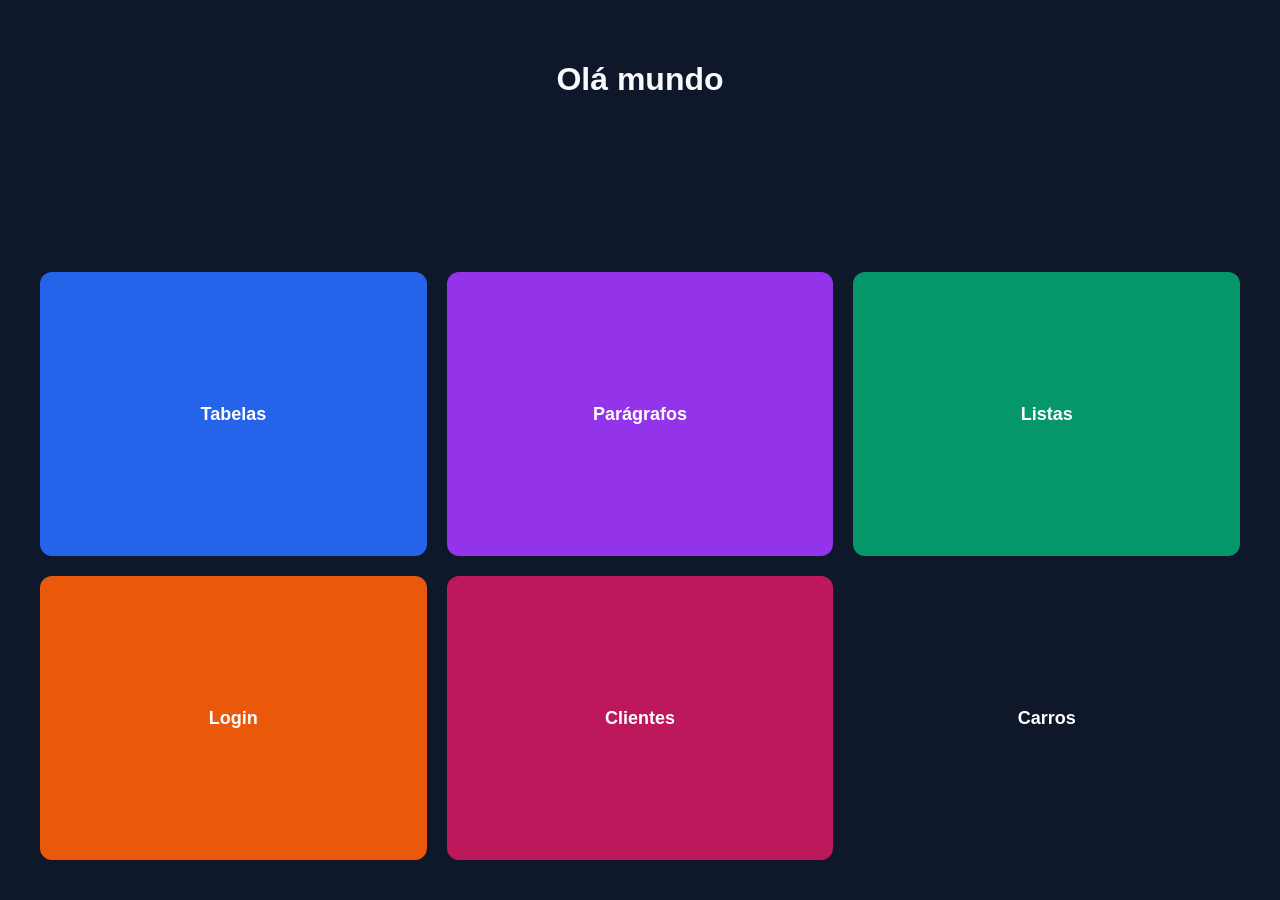
<file: index.html>
<!DOCYTPE html>
<html>
   <head>
       <title>Página inicial</title>
       <meta charset="UTF-8">
       <link rel="stylesheet" href="index.css">
   </head>
   <body>
      <h1>Olá mundo</h1>

      <a href="tabelas.html">Tabelas</a>
      <a href="paragrafos.html">Parágrafos</a>
      <a href="listas.html">Listas</a>
      <a href="login.html">Login</a>
      <a href="clientes.html">Clientes</a>
      <a href="carros.html">Carros</a>

   </body>
</html>
</file>
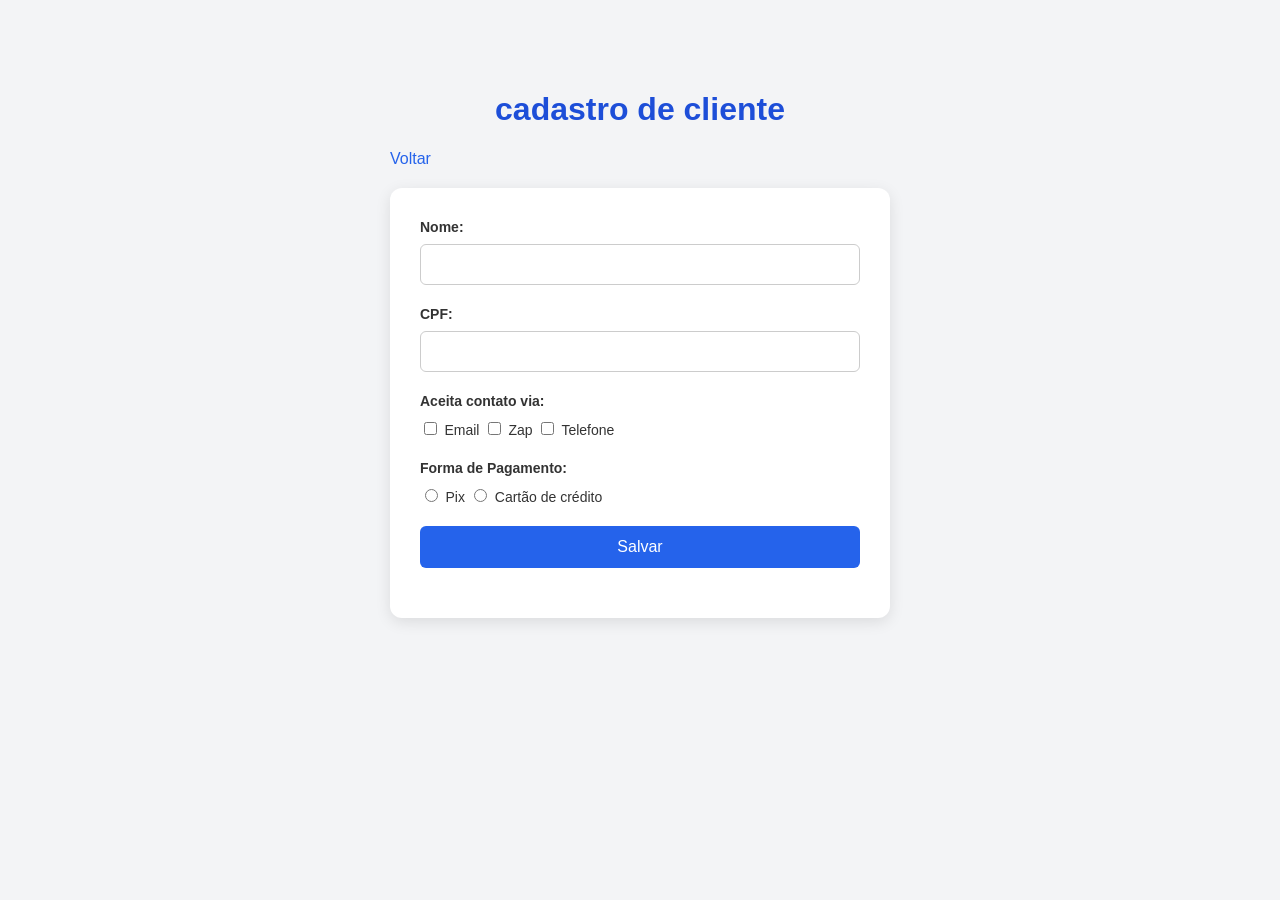
<file: clientes.html>
<!DOCTYPE html>
<html lang="pt-br">
<head>
    <meta charset="UTF-8">
    <meta name="viewport" content="width=device-width, initial-scale=1.0">
    <title>Cadastro de clientes</title>
    <link rel="stylesheet" href="styles/clientes.css">
</head>
<body>
    <h1>cadastro de cliente</h1>
    <a href="index.html">Voltar</a>
    <form method="get" action="salvar-cliente.php">

        <div>
            <label for="campo-nome">Nome:</label>
            <input type="text" id="campo-nome" name="nome" minlength="3" maxlength="20" required>
        </div>

        <div>
            <label for="campo-cpf">CPF:</label>
            <input type="text" id="campo-cpf" name="cpf" minlength="14" maxlength="14" required>
        </div>

        <div>
            <span>Aceita contato via:</span>
            <br>
            <input type="checkbox" id="campo-tipo-contato-email" name="campo-tipo-contato-email" value="email" >
            <label for="campo-tipo-contato-email">Email</label>
            <input type="checkbox" id="campo-tipo-contato-zap" name="tipo-contato" value="zap">
            <label for="campo-tipo-contato-zap">Zap</label>
            <input type="checkbox" id="campo-tipo-contato-telefone" name="campo-tipo-contato-telefone" value="telefone" >
            <label for="campo-tipo-contato-telefone">Telefone</label>

        </div>
        <div>
            <span>Forma de Pagamento:</span>
            <br>
            <input type="radio" id="campo-pagamento-pix" name="pagamento" value="pix">
            <label for="campo-pagamento-pix">Pix</label>
            <input type="radio" id="campo-pagamento-cc" name="pagamento" value="pix">
            <label for="campo-pagamento-cc">Cartão de crédito</label>
        </div>
        <div>
            <button type="submit">Salvar</button>
        </div>
</form>
</body>
</html>
</file>
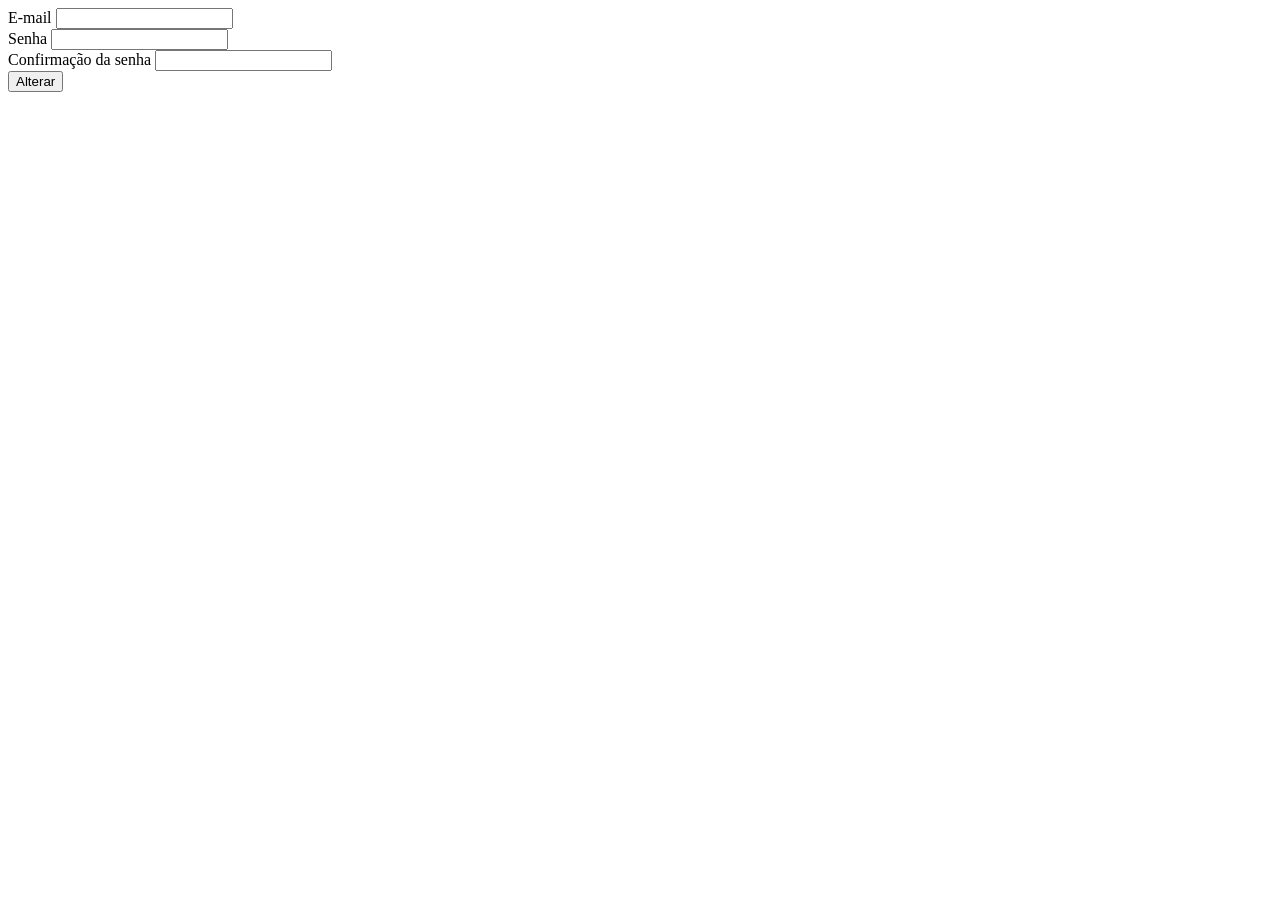
<file: esqueci-senha.html>
<!DOCTYPE html>
<html lang="pt-BR">
<head>
    <meta charset="UTF-8">
    <meta name="viewport" content="width=device-width, initial-scale=1.0">
    <title>Esqueci minha senha</title>
</head>
<body>
    <form action="esqueci-senha.php" method="get">
        <label for="campo-email">E-mail</label>
        <input type="email" id="campo-email" name="email" required>
        <br/>
        <label for="campo-senha">Senha</label>
        <input type="password" id="campo-senha" name="senha" required>
        <br/>
        <label for="campo-confirmacao-senha">Confirmação da senha</label>
        <input type="password" id="campo-confirmacao-senha" name="senha" required>
        <br/>
        <button type="submit">Alterar</button>
    </form>
</body>
</html>
</file>
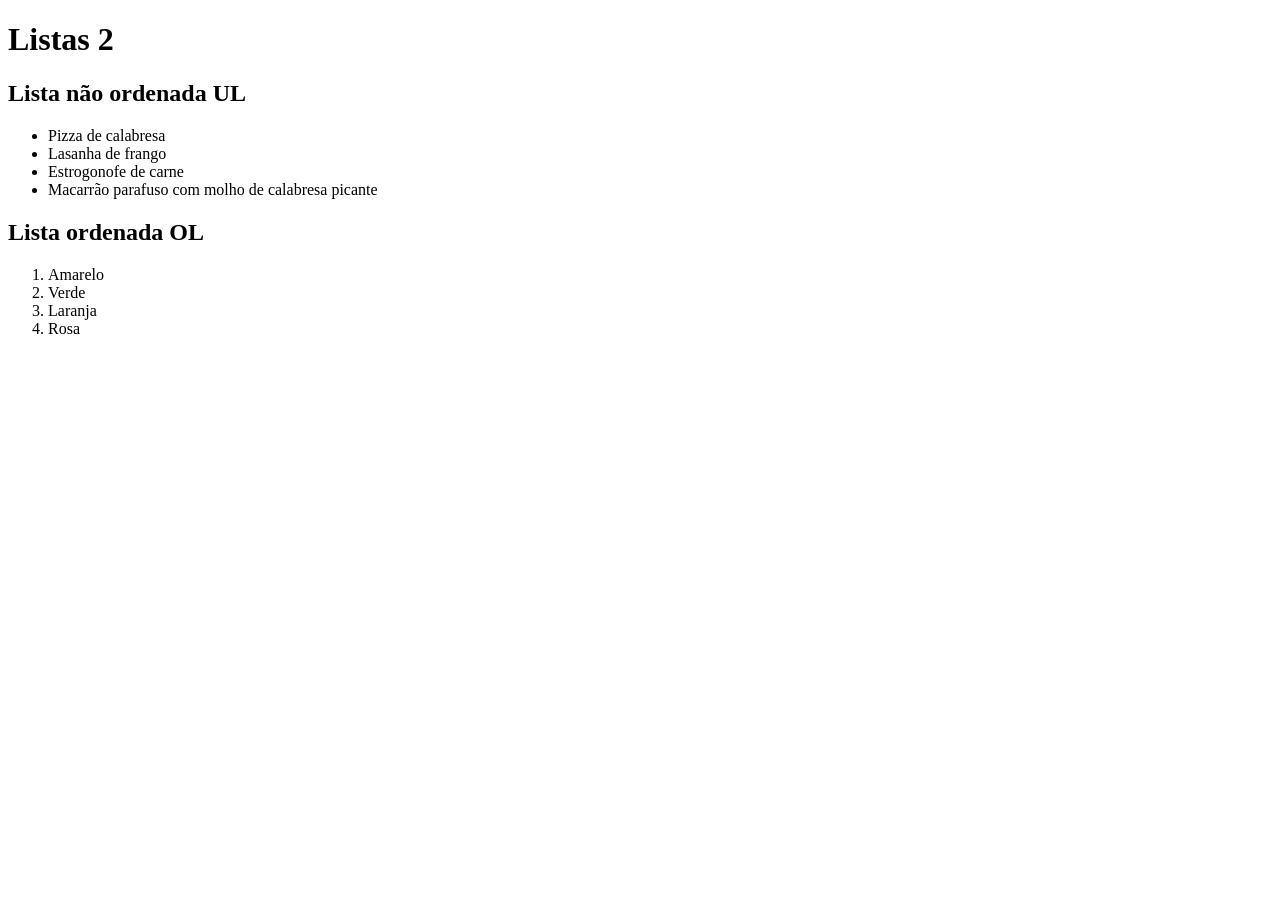
<file: listas.html>
<!DOCTYPE html>
<html>
    <head>
        <title>Listas 2</title>
        <meta charset="UTF-8">
    </head>
    <body>
        <h1>Listas 2</h1>
        <h2>Lista não ordenada UL</h2>
        <!-- ul é unsorted list (lista não ordenada) -->
        <ul>
            <li>Pizza de calabresa</li>
            <li>Lasanha de frango</li>
            <li>Estrogonofe de carne</li>
            <li>Macarrão parafuso com molho de calabresa picante</li>
        </ul>
        <h2>Lista ordenada OL</h2>
        <ol>
            <li>Amarelo</li>
            <li>Verde</li>
            <li>Laranja</li>
            <li>Rosa</li>
        </ol>
    </body>
</html>
</file>
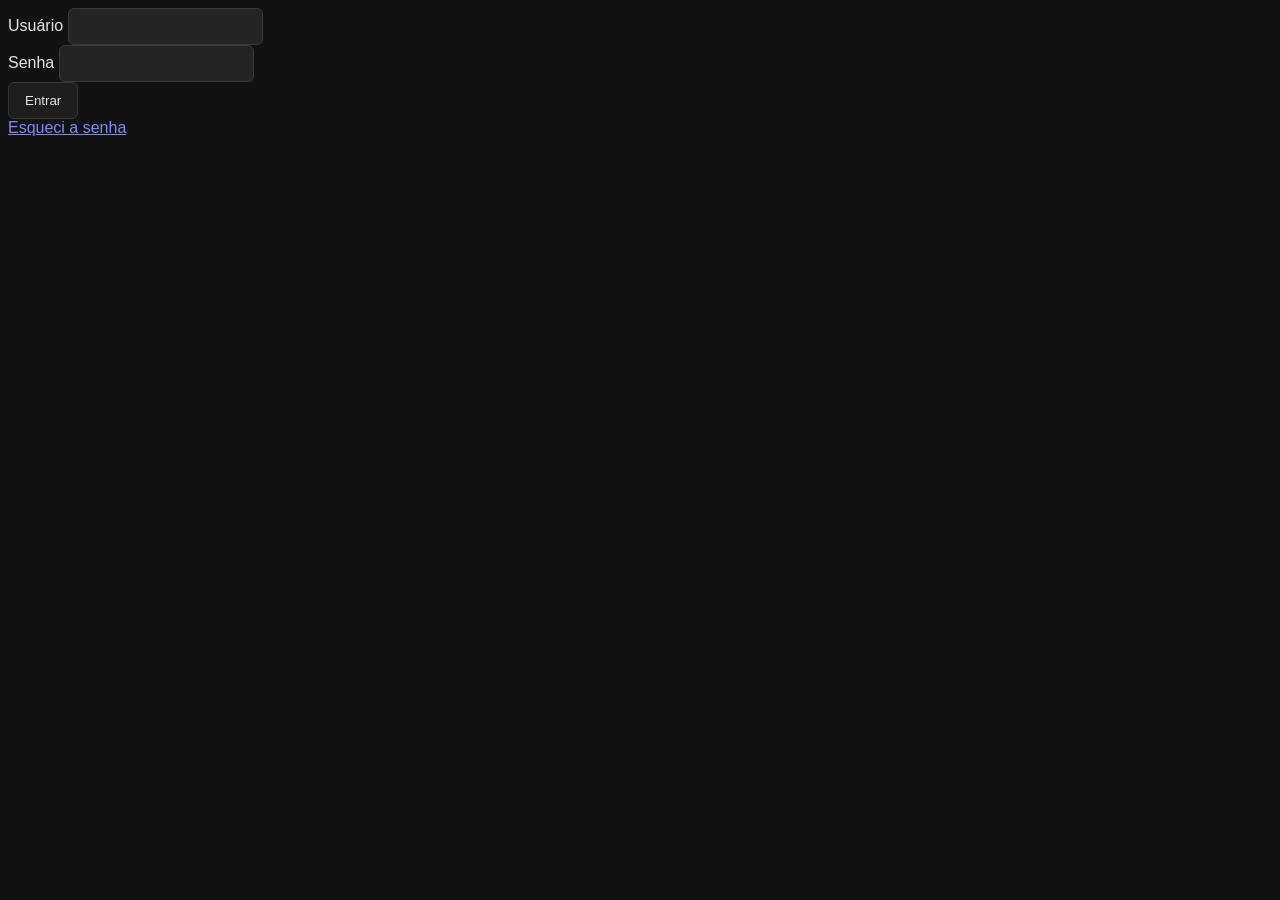
<file: login.html>
<!DOCTYPE html>
<html lang="pt-BR">

<head>
    <title>Login do sistema</title>
    <meta charset="UTF-8">
    <style>
        /* Tema dark global */
        :root {
            color-scheme: dark;
            --bg: #121212;
            --surface: #1e1e1e;
            --input-bg: #252525;
            --border: #3a3a3a;
            --text: #e5e5e5;
            --muted: #a0a0a0;
            --accent: #6366f1;
        }

        /* Página */
        html,
        body {
            background-color: var(--bg);
            color: var(--text);
            font-family: Arial, sans-serif;
        }

        /* Elementos gerais */
        * {
            scrollbar-color: #444 var(--bg);
        }

        div,
        section,
        main,
        header,
        footer,
        nav,
        article,
        aside,
        form,
        fieldset {
            border-color: var(--border);
        }

        /* Títulos e textos */
        h1,
        h2,
        h3,
        h4,
        h5,
        h6,
        p,
        label,
        span,
        legend,
        li,
        dt,
        dd,
        th,
        td {
            color: inherit;
        }

        /* Inputs e campos de formulário */
        input,
        textarea,
        select {
            background-color: var(--input-bg);
            color: var(--text);
            border: 1px solid var(--border);
            border-radius: 6px;
            padding: 10px 12px;
            outline: none;
            accent-color: var(--accent);
        }

        /* Placeholder */
        input::placeholder,
        textarea::placeholder {
            color: var(--muted);
            opacity: 1;
        }

        /* Foco nos campos */
        input:focus,
        textarea:focus,
        select:focus {
            border-color: var(--accent);
            box-shadow: 0 0 0 2px rgb(99 102 241 / 20%);
        }

        /* Opções dos selects */
        option {
            background-color: var(--input-bg);
            color: var(--text);
        }

        /* Botões */
        button,
        input[type="button"],
        input[type="submit"],
        input[type="reset"] {
            background-color: var(--surface);
            color: var(--text);
            border: 1px solid var(--border);
            border-radius: 6px;
            padding: 10px 16px;
            cursor: pointer;
        }

        button:hover,
        input[type="button"]:hover,
        input[type="submit"]:hover,
        input[type="reset"]:hover {
            background-color: #333;
        }

        /* Links */
        a {
            color: #818cf8;
        }

        a:hover {
            color: #a5b4fc;
        }

        /* Tabelas */
        table {
            background-color: var(--surface);
            border-collapse: collapse;
        }

        th,
        td {
            border: 1px solid var(--border);
            padding: 10px;
        }

        th {
            background-color: #292929;
        }

        /* Linhas e separadores */
        hr {
            border: 0;
            border-top: 1px solid var(--border);
        }

        /* Seleção de texto */
        ::selection {
            background-color: var(--accent);
            color: white;
        }

        /* Campos desativados */
        input:disabled,
        textarea:disabled,
        select:disabled,
        button:disabled {
            opacity: 0.5;
            cursor: not-allowed;
        }
    </style>
</head>

<body>
    <!-- 
            Campo de usuário
            Campo de senha
            Link para outra página de cadastro
            Link para outra página de esqueceu a senha
            Botão de login
        -->
    <form action="salvar.php" method="get">
        <label for="campo-usuario">Usuário</label>
        <input type="text" id="campo-usuario" name="usuario">
        <br />
        <label for="campo-senha">Senha</label>
        <input type="password" id="campo-senha" name="senha">
        <br/>
        <button type="submit">Entrar</button>
    </form>
    <a href="esqueci-senha.html">Esqueci a senha</a>

</body>

</html>
</file>
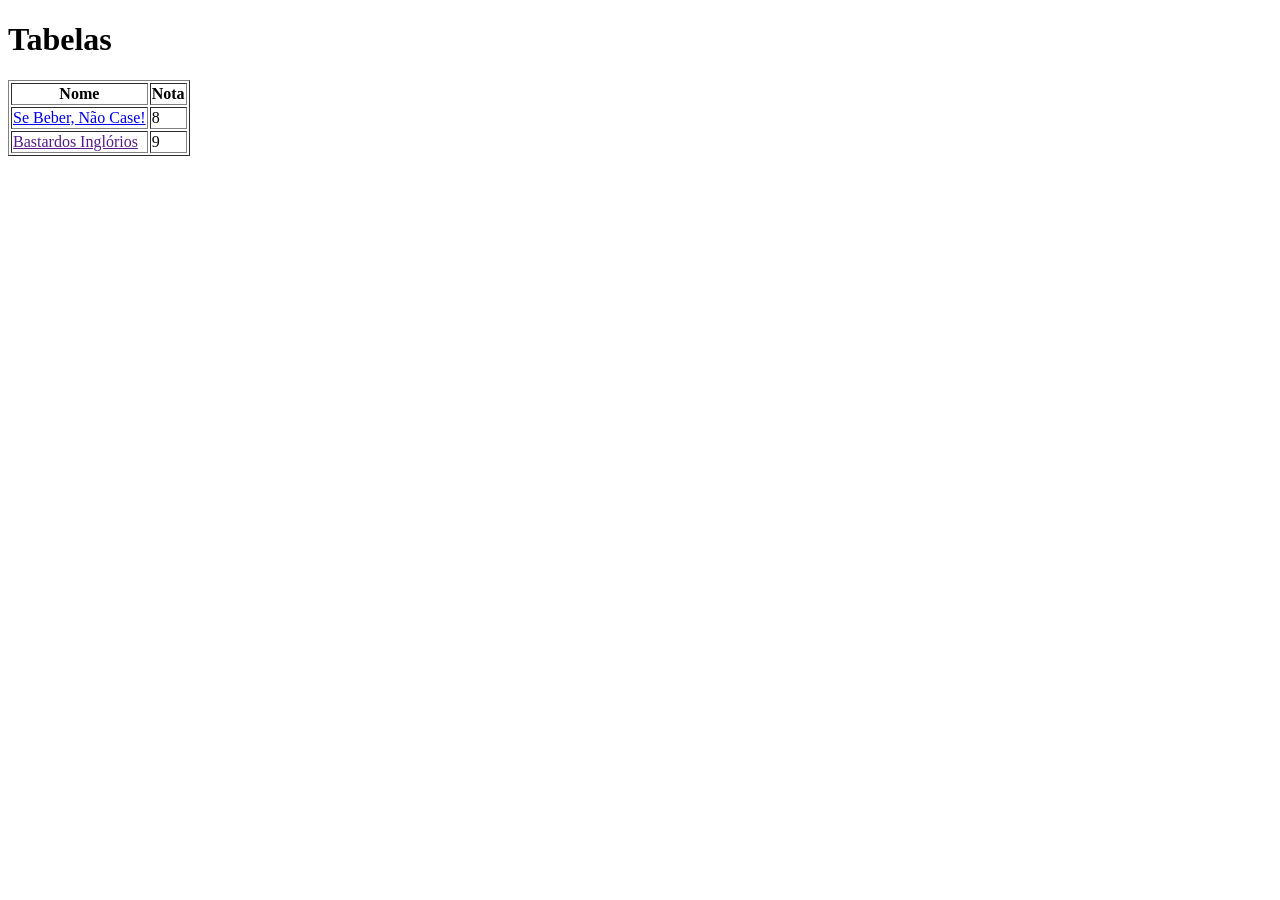
<file: tabelas.html>
<!DOCTYPE html>
<html>
   <head>
      <title>Tabelas</title>
      <meta charset="UTF-8">
   </head>
   <body>
      <h1>Tabelas</h1>

      <table border="1">
         <thead>
            <tr>
                <th>Nome</th>
                <th>Nota</th>
            </tr>
         </thead>
         <tbody>
            <tr>
                <td>
		   <a target="_blank" href="https://www.youtube.com/watch?v=_PvdlXD1yFY">Se Beber, Não Case!</a>
 		</td>
		<td>8</td>
            </tr>
	    <tr>
	        <td>
		    <a target="_blank" href="">Bastardos Inglórios</a>
		</td>
		<td>9</td>
            </tr>
         </tbody>
      </table>
   </body>
</html>
</file>
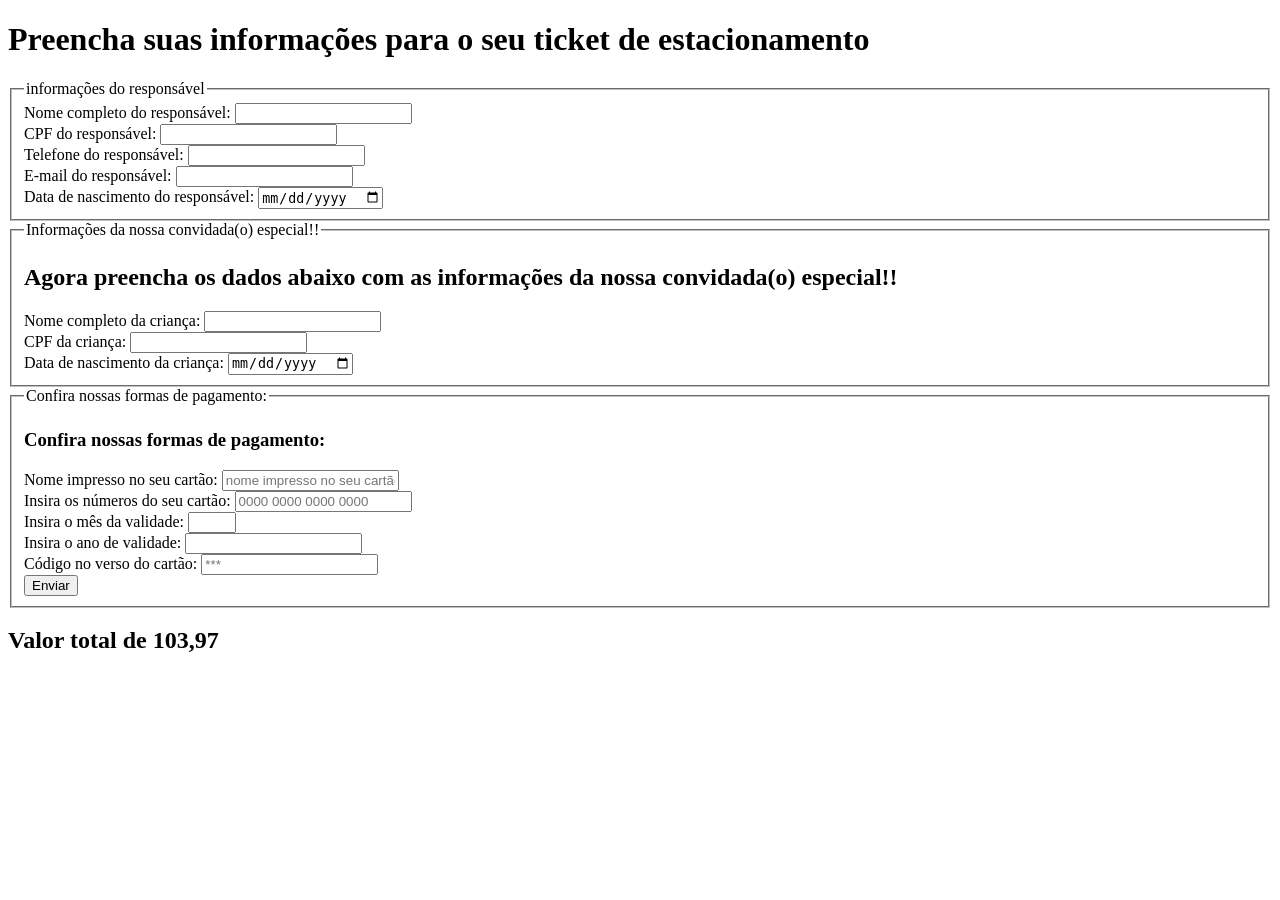
<file: ticket.html>
<!DOCTYPE html>
    <html lang="pt-br">
    <head>
        <meta charset="UTF-8">
        <meta name="viewport" content="width=device-width, initial-scale=1.0">
        <title>ticket</title>
    </head>
    <body>
        <h1>Preencha suas informações para o seu ticket de estacionamento</h1>
        <fieldset>
            <legend>informações do responsável</legend>
        <form action="ticket.php">
            <div>
                <label for="campo-nome-adulto">Nome completo do responsável:</label>
                <input type="text" id="campo-nome-adulto" name="campo-nome-adulto"  minlength="5" maxlength="50" required>
            </div>
            <div>
                <label for="cpf-responsavel">CPF do responsável:</label>
                <input type="text" id="cpf-responsavel" name="cpf-responsavel" pattern="\d{3}\.\d{3}\.\d{3}-\d{2}" title="Digite o CPF no formato: 000.000.000-00" minlength="14" maxlength="14" required>
            </div>
            <div>
                <label for="telefone-responsavel">Telefone do responsável:</label>
                <input type="tel" id="telefone-responsavel" name="telefone-responsavel" pattern="\(\d{2}\)\s9\d{4}-\d{4}" required>
            </div>
            <div>
                <label for="email-responsavel">E-mail do responsável:</label>
                <input type="email" id="email-responsavel" name="email-responsavel" required>
            </div>
            <div>
                <label for="data-nascimento-resp">Data de nascimento do responsável:</label>
                <input type="date" id="data-nascimento-resp" name="data-nascimento-resp" required>
            </div>
        </fieldset>
        <fieldset>
                <legend>Informações da nossa convidada(o) especial!!</legend>
            <h2>Agora preencha os dados abaixo com as informações da nossa convidada(o) especial!!</h2>

            <div>
                <label for="nome-crianca">Nome completo da criança:</label>
                <input type="text" id="nome-crianca" name="nome-crianca" required>
            </div>
            <div>
                <label for="cpf-crianca">CPF da criança:</label>
                <input type="text" id="cpf-crianca" name="cpf-crianca" title="Digite o CPF no formato: 000.000.000-00" pattern="\d{3}\.\d{3}\.\d{3}-\d{2}" required>
            </div>
            <div>
                <label for="data-nascimento-cri">Data de nascimento da criança:</label>
                <input type="date" id="data-nascimento-cri" name="data-nascimento-cri" required>
            </div>
            </fieldset>

    <fieldset>
                <legend>Confira nossas formas de pagamento:</legend>
                <h3>Confira nossas formas de pagamento:</h3>
        
            <div>
                <label for="nome-cartao">Nome impresso no seu cartão:</label>
                <input type="text" id="nome-cartao" name="nome-cartao" placeholder="nome impresso no seu cartão" required>
            </div>
            <div>
                <label for="numero-cartao">Insira os números do seu cartão:</label>
                <input type="text" id="numero-cartao" name="numero-cartao" placeholder="0000 0000 0000 0000" minlength="13" maxlength="19" required>
            </div>
            <div>
                <label for="validade-mes">Insira o mês da validade:</label>
                <input type="number" id="validade-mes" name="validade-mes" min="1" max="12" required>
            </div>
            <div>
                <label for="validade-ano">Insira o ano de validade:</label>
                <input type="number" id="validade-ano" maxlength="4" pattern="\d{4}" name="validade-ano" required>
            </div>
            <div>
                <label for="cvc-cartao">Código no verso do cartão:</label>
                <input type="number" id="cvc-cartao" name="cvc-cartao" pattern="\d{3,4}" placeholder="***" required>
            </div>
            <button type="submit">Enviar</button>
    </fieldset>
        </form>
        <h2>Valor total de 103,97</h2>
    </body>
    </html>
</file>
<file: index.css>
/* Página */
body {
    font-family: Arial, sans-serif;
    background-color: #0f172a;
    color: white;
    margin: 0;
    padding: 40px;

    display: grid;
    grid-template-columns: repeat(3, 1fr);
    gap: 20px;
}

/* Título */
h1 {
    grid-column: 1 / -1;
    text-align: center;
    margin-bottom: 30px;
    color: #f8fafc;
}

/* Cards */
a {
    display: flex;
    align-items: center;
    justify-content: center;

    min-height: 120px;
    padding: 20px;

    color: white;
    text-decoration: none;
    text-align: center;
    font-size: 18px;
    font-weight: bold;

    border-radius: 12px;
    transition: 0.3s;
}

/* Cor de cada card */
a:nth-of-type(1) {
    background-color: #2563eb;
}

a:nth-of-type(2) {
    background-color: #9333ea;
}

a:nth-of-type(3) {
    background-color: #059669;
}

a:nth-of-type(4) {
    background-color: #ea580c;
}

a:nth-of-type(5) {
    background-color: #be185d;
}

/* Efeito hover */
a:hover {
    transform: translateY(-5px);
    filter: brightness(1.2);
    box-shadow: 0 8px 20px rgba(0, 0, 0, 0.4);
}

/* Responsividade */
@media (max-width: 700px) {
    body {
        grid-template-columns: repeat(2, 1fr);
        padding: 20px;
    }
}

@media (max-width: 450px) {
    body {
        grid-template-columns: 1fr;
    }
}
</file>
<file: styles/clientes.css>
/* Estilo geral */
body {
    font-family: Arial, sans-serif;
    background-color: #f3f4f6;
    color: #333;
    max-width: 500px;
    margin: 50px auto;
    padding: 20px;
}

/* Título */
h1 {
    text-align: center;
    color: #1d4ed8;
}

/* Link Voltar */
a {
    display: inline-block;
    margin-bottom: 20px;
    color: #2563eb;
    text-decoration: none;
}

a:hover {
    text-decoration: underline;
}

/* Formulário */
form {
    background-color: white;
    padding: 30px;
    border-radius: 12px;
    box-shadow: 0 4px 15px rgba(0, 0, 0, 0.1);
}

/* Espaçamento dos grupos */
form > div {
    margin-bottom: 20px;
}

/* Labels */
label,
span {
    font-size: 14px;
}

div > label:first-child,
div > span {
    font-weight: bold;
}

/* Campos de texto */
input[type="text"] {
    display: block;
    width: 100%;
    padding: 12px;
    margin-top: 8px;
    border: 1px solid #ccc;
    border-radius: 6px;
    box-sizing: border-box;
}

/* Campo selecionado */
input[type="text"]:focus {
    outline: none;
    border-color: #2563eb;
}

/* Checkbox e radio */
input[type="checkbox"],
input[type="radio"] {
    accent-color: #2563eb;
    cursor: pointer;
    margin-top: 12px;
}

/* Botão Salvar */
button {
    width: 100%;
    padding: 12px;
    background-color: #2563eb;
    color: white;
    border: none;
    border-radius: 6px;
    font-size: 16px;
    cursor: pointer;
}

button:hover {
    background-color: #1d4ed8;
}

/* Responsividade */
@media (max-width: 600px) {
    body {
        margin: 20px auto;
        padding: 15px;
    }

    form {
        padding: 20px;
    }
}
</file>
